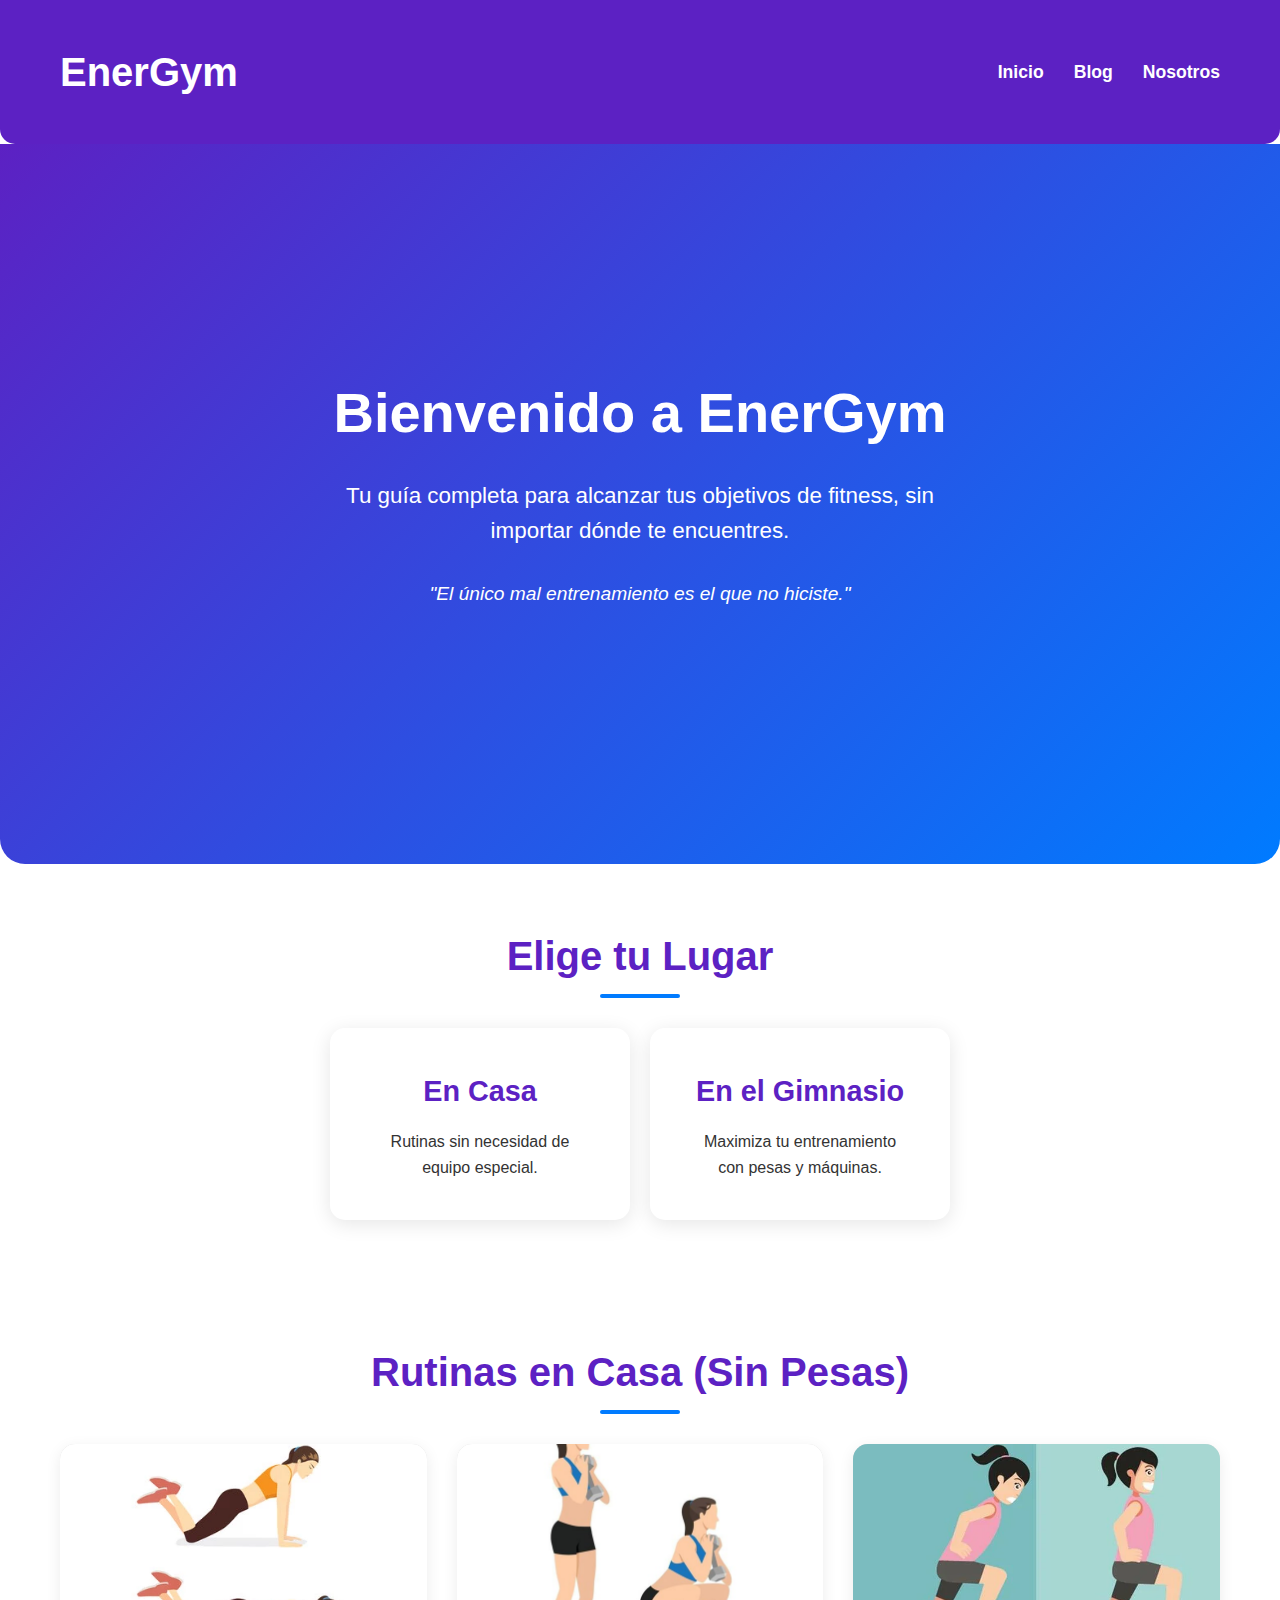
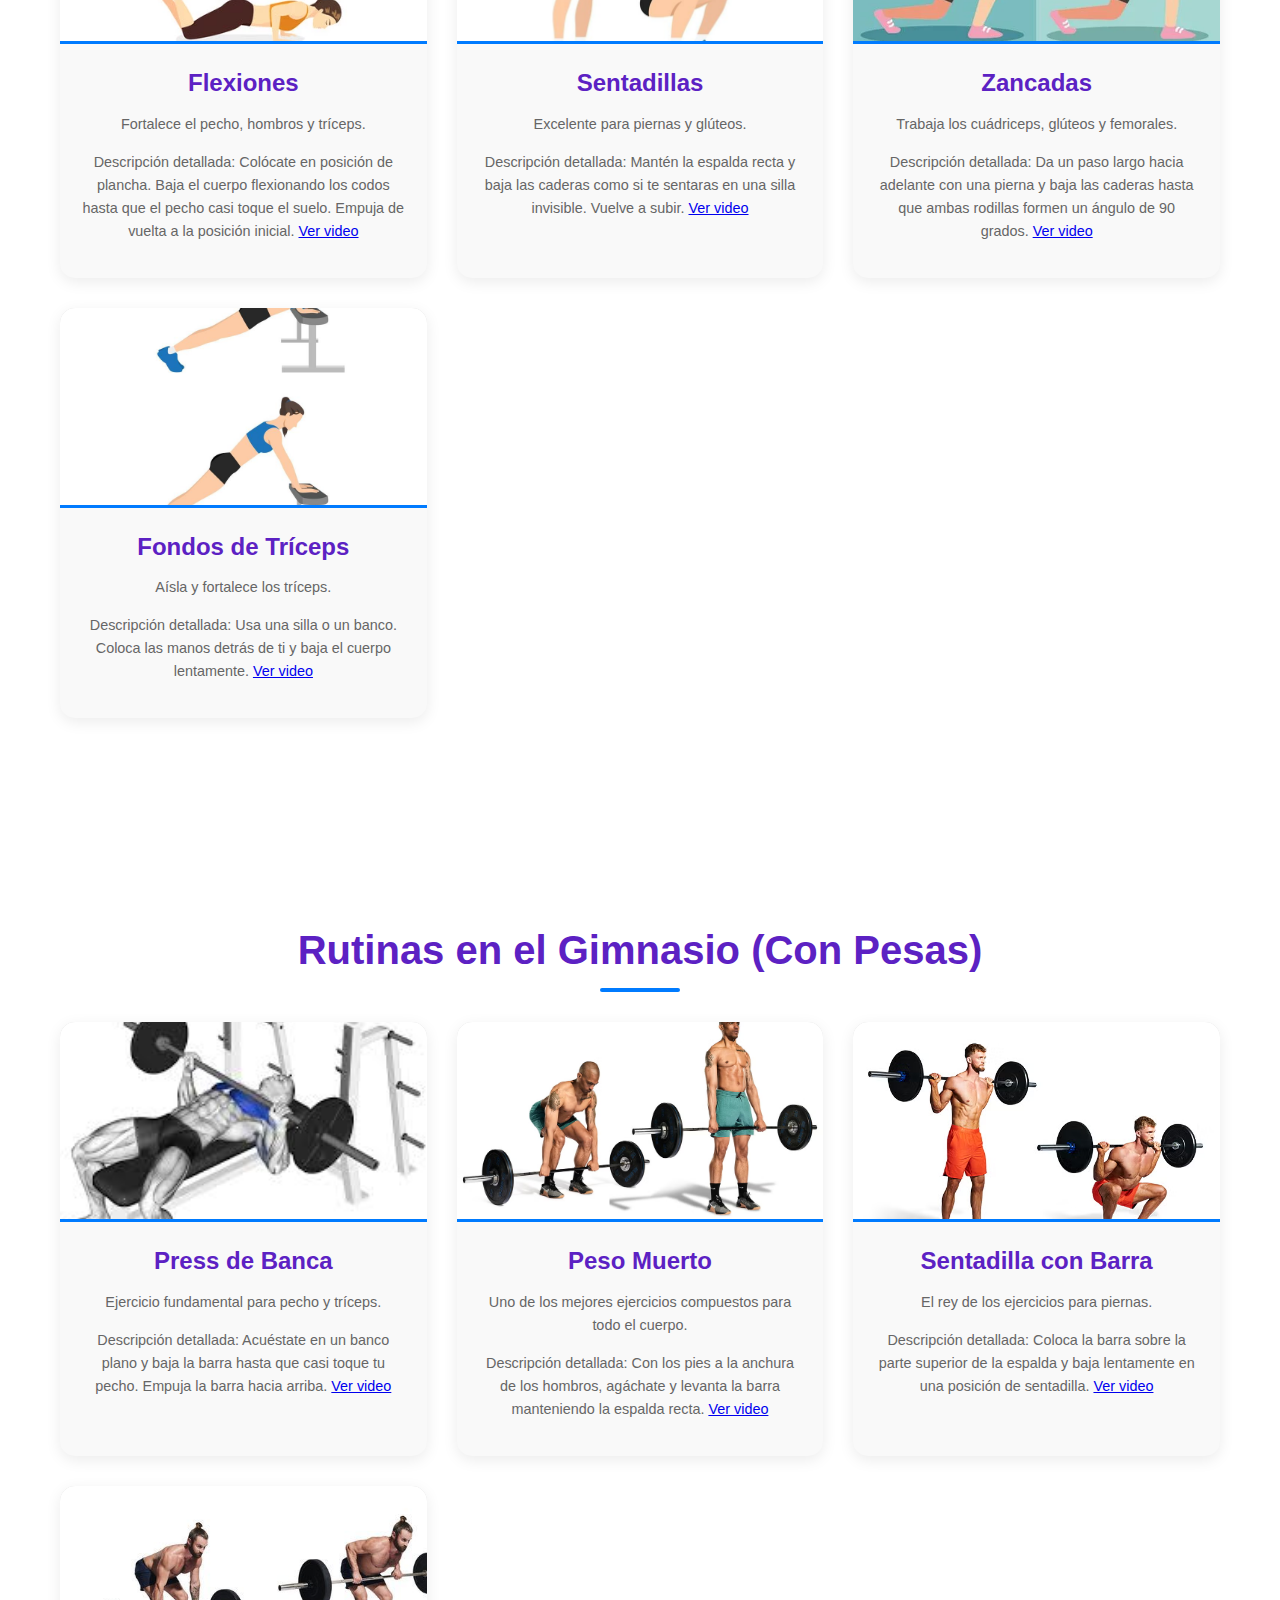
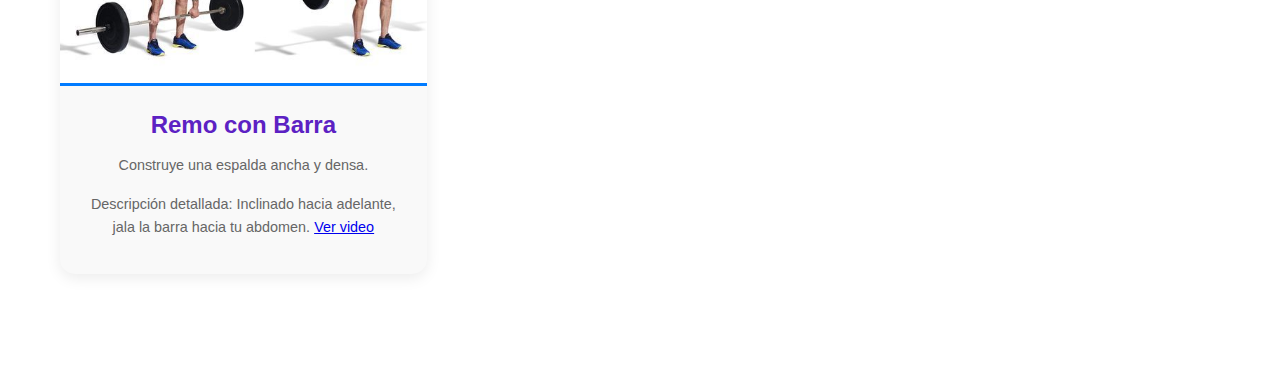
<file: index.html>
<!DOCTYPE html>
<html lang="es">
<head>
    <meta charset="UTF-8">
    <meta name="viewport" content="width=device-width, initial-scale=1.0">
    <title>EnerGym - Tu Guía de Ejercicios</title>
    <link href="styles.css" rel="stylesheet">
    <link rel="icon" href="img/ICONO.jpg">
    
</head>
<body>

    <header>
        <div class="container">
            <nav>
                <div class="logo">EnerGym</div>
                <ul>
                    <li><a href="#inicio">Inicio</a></li>
                    <li><a href="blog/blog.html">Blog</a></li>
                    <li><a href="nosotros/nosotros.html">Nosotros</a></li>
                </ul>
            </nav>
        </div>
    </header>

    <!-- Sección de Inicio -->
    <section id="inicio" class="hero">
        <div class="hero-content">
            <h1>Bienvenido a EnerGym</h1>
            <p>Tu guía completa para alcanzar tus objetivos de fitness, sin importar dónde te encuentres.</p>
            <p class="quote">"El único mal entrenamiento es el que no hiciste."</p>
        </div>
    </section>

    <div class="container">
        <div class="section-title">Elige tu Lugar</div>
        <div class="card-container">
            <a href="#rutinas-casa" style="text-decoration: none;">
                <div class="card">
                    <h3>En Casa</h3>
                    <p>Rutinas sin necesidad de equipo especial.</p>
                </div>
            </a>
            <a href="#rutinas-gimnasio" style="text-decoration: none;">
                <div class="card">
                    <h3>En el Gimnasio</h3>
                    <p>Maximiza tu entrenamiento con pesas y máquinas.</p>
                </div>
            </a>
        </div>
    </div>

    <!-- Sección de Rutinas en Casa -->
    <section id="rutinas-casa">
        <div class="container">
            <h2 class="section-title">Rutinas en Casa (Sin Pesas)</h2>
            <div class="exercise-grid">
                <!-- Ejemplo de un ejercicio de Casa: Flexiones -->
                <div class="exercise-card">
                    <div class="image-placeholder">
                        <img src="img/flexiones.webp">
                    </div>
                    <div class="exercise-content">
                        <h4>Flexiones</h4>
                        <p>Fortalece el pecho, hombros y tríceps.</p>
                        <p>Descripción detallada: Colócate en posición de plancha. Baja el cuerpo flexionando los codos hasta que el pecho casi toque el suelo. Empuja de vuelta a la posición inicial. <a href="https://example.com/video-flexiones" target="_blank">Ver video</a></p>
                    </div>
                </div>
                <!-- Agrega más ejercicios de casa aquí -->
                <div class="exercise-card">
                    <div class="image-placeholder">
                        <img src="img/senta.jpg">
                    </div>
                    <div class="exercise-content">
                        <h4>Sentadillas</h4>
                        <p>Excelente para piernas y glúteos.</p>
                        <p>Descripción detallada: Mantén la espalda recta y baja las caderas como si te sentaras en una silla invisible. Vuelve a subir. <a href="https://example.com/video-sentadillas" target="_blank">Ver video</a></p>
                    </div>
                </div>
                <div class="exercise-card">
                    <div class="image-placeholder">
                        <img src="img/zancada.webp">
                    </div>
                    <div class="exercise-content">
                        <h4>Zancadas</h4>
                        <p>Trabaja los cuádriceps, glúteos y femorales.</p>
                        <p>Descripción detallada: Da un paso largo hacia adelante con una pierna y baja las caderas hasta que ambas rodillas formen un ángulo de 90 grados. <a href="https://example.com/video-zancadas" target="_blank">Ver video</a></p>
                    </div>
                </div>
                <div class="exercise-card">
                    <div class="image-placeholder">
                        <img src="img/triceps.jpg">
                    </div>
                    <div class="exercise-content">
                        <h4>Fondos de Tríceps</h4>
                        <p>Aísla y fortalece los tríceps.</p>
                        <p>Descripción detallada: Usa una silla o un banco. Coloca las manos detrás de ti y baja el cuerpo lentamente. <a href="https://example.com/video-fondos-triceps" target="_blank">Ver video</a></p>
                    </div>
                </div>
            </div>
        </div>
    </section>

    <!-- Sección de Rutinas en el Gimnasio -->
    <section id="rutinas-gimnasio">
        <div class="container">
            <h2 class="section-title">Rutinas en el Gimnasio (Con Pesas)</h2>
            <div class="exercise-grid">
                <!-- Ejemplo de un ejercicio de Gimnasio: Press de Banca -->
                <div class="exercise-card">
                    <div class="image-placeholder">
                        <img src="img/press de banca.jpg">
                    </div>
                    <div class="exercise-content">
                        <h4>Press de Banca</h4>
                        <p>Ejercicio fundamental para pecho y tríceps.</p>
                        <p>Descripción detallada: Acuéstate en un banco plano y baja la barra hasta que casi toque tu pecho. Empuja la barra hacia arriba. <a href="https://example.com/video-press-banca" target="_blank">Ver video</a></p>
                    </div>
                </div>
                <!-- Agrega más ejercicios de gimnasio aquí -->
                <div class="exercise-card">
                    <div class="image-placeholder">
                        <img src="img/barbell-deadlift-66e96571889ed.avif">
                    </div>
                    <div class="exercise-content">
                        <h4>Peso Muerto</h4>
                        <p>Uno de los mejores ejercicios compuestos para todo el cuerpo.</p>
                        <p>Descripción detallada: Con los pies a la anchura de los hombros, agáchate y levanta la barra manteniendo la espalda recta. <a href="https://example.com/video-peso-muerto" target="_blank">Ver video</a></p>
                    </div>
                </div>
                <div class="exercise-card">
                    <div class="image-placeholder">
                        <img src="img/back-squat-1582015007.avif">
                    </div>
                    <div class="exercise-content">
                        <h4>Sentadilla con Barra</h4>
                        <p>El rey de los ejercicios para piernas.</p>
                        <p>Descripción detallada: Coloca la barra sobre la parte superior de la espalda y baja lentamente en una posición de sentadilla. <a href="https://example.com/video-sentadilla-barra" target="_blank">Ver video</a></p>
                    </div>
                </div>
                <div class="exercise-card">
                    <div class="image-placeholder">
                        <img src="img/remo.jpeg">
                    </div>
                    <div class="exercise-content">
                        <h4>Remo con Barra</h4>
                        <p>Construye una espalda ancha y densa.</p>
                        <p>Descripción detallada: Inclinado hacia adelante, jala la barra hacia tu abdomen. <a href="https://example.com/video-remo-barra" target="_blank">Ver video</a></p>
                    </div>
                </div>
            </div>
        </div>
    </section>



    <script>
        document.addEventListener("DOMContentLoaded", function() {
            // Este script está vacío, pero es donde añadirías funcionalidades
            // más complejas si las necesitaras, como una galería de imágenes
            // o un formulario de contacto.
            console.log("EnerGym - El sitio web está listo.");
        });
    </script>
</body>
</html>
</file>
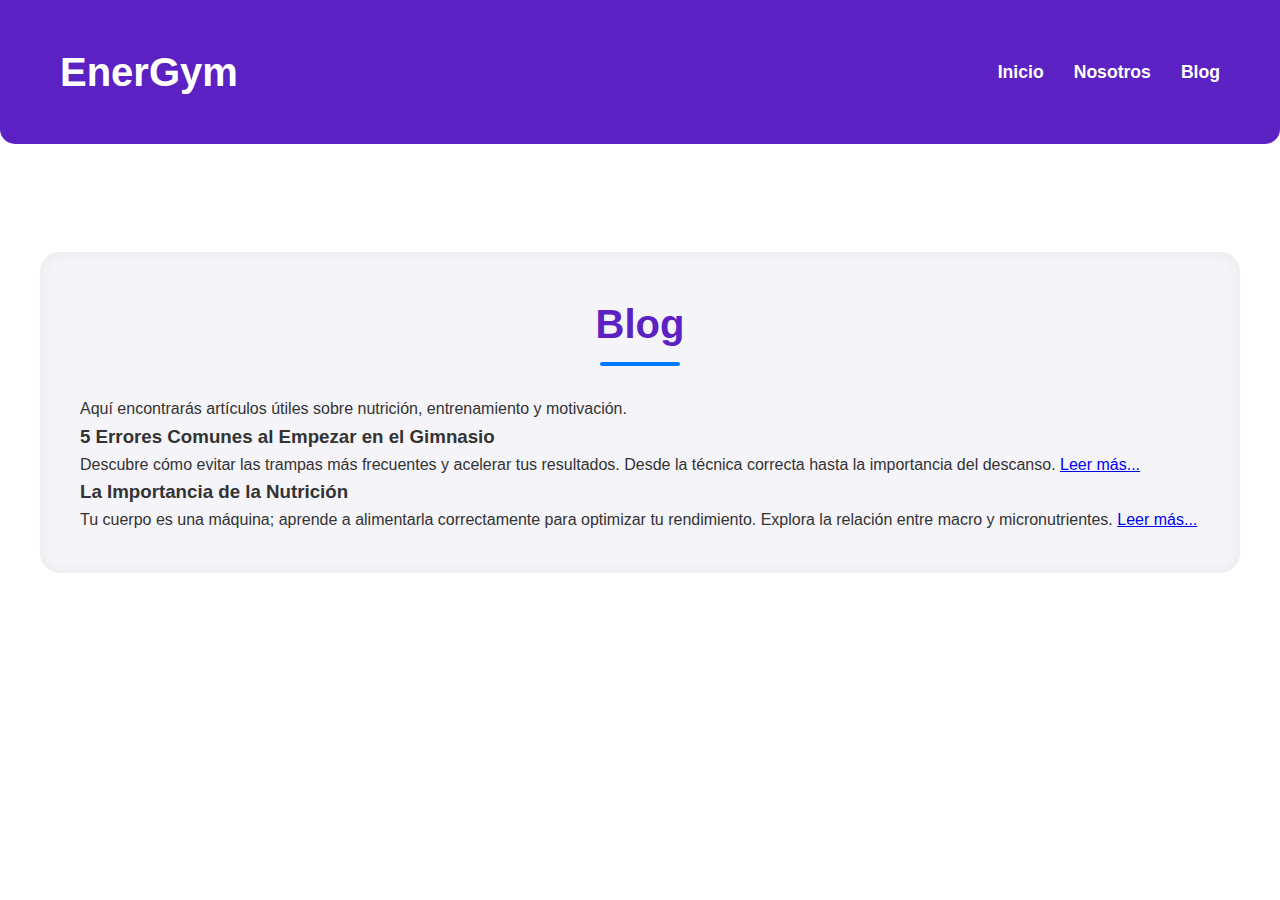
<file: blog/blog.html>
<!DOCTYPE html>
<html lang="es">
<head>
  <a href="paginas/blog.html"></a>
     <link href="blog.css" rel="stylesheet">
  <meta charset="UTF-8">
     
  <title>Blog</title>
</head>
<body>
    <header>
        <div class="container">
            <nav>
                <div class="logo">EnerGym</div>
                <ul>
                    <li><a href="../index.html">Inicio</a></li>
                    <li><a href="#nosotros">Nosotros</a></li>
                    <li><a href="blog/blog.html">Blog</a></li>
                </ul>
            </nav>
        </div>
    </header>

<!-- Sección de Blog -->

    <nav>
  <ul>
    <li><a href="index.html">Inicio</a></li>
    <li><a href="blog.html">Blog</a></li>
    <li><a href="nosotros.html">Nosotros</a></li>
  </ul>
    </nav>

    <section id="blog">
        <div class="container">
            <h2 class="section-title">Blog</h2>
            <p>Aquí encontrarás artículos útiles sobre nutrición, entrenamiento y motivación.</p>
            <article>
                <h3>5 Errores Comunes al Empezar en el Gimnasio</h3>
                <p>Descubre cómo evitar las trampas más frecuentes y acelerar tus resultados. Desde la técnica correcta hasta la importancia del descanso. <a href="#">Leer más...</a></p>
            </article>
            <article>
                <h3>La Importancia de la Nutrición</h3>
                <p>Tu cuerpo es una máquina; aprende a alimentarla correctamente para optimizar tu rendimiento. Explora la relación entre macro y micronutrientes. <a href="#">Leer más...</a></p>
            </article>
        </div>
    </section>

    </body>
</html>
</file>
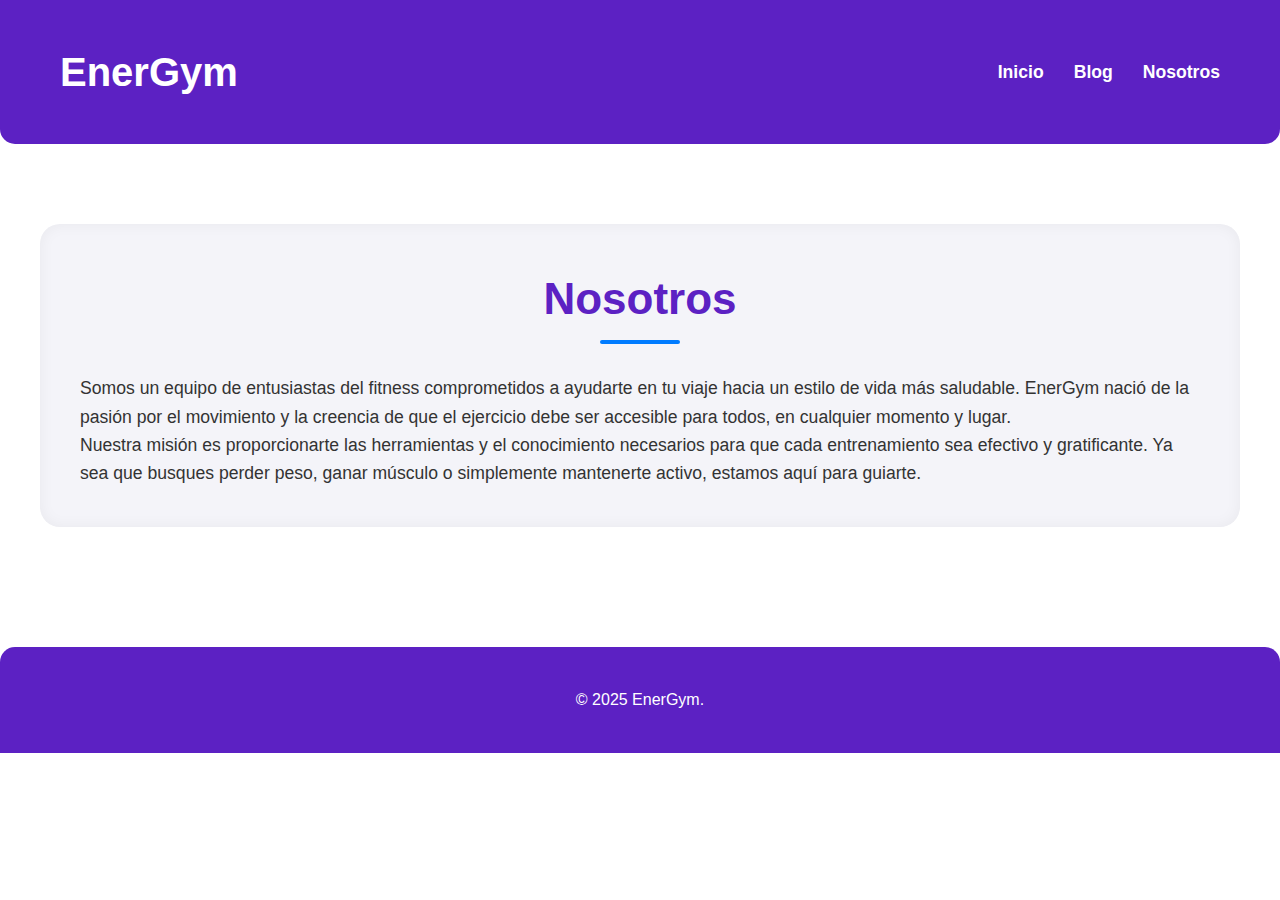
<file: nosotros/nosotros.html>
<!DOCTYPE html>
<html lang="es">
<head>
  <meta charset="UTF-8">
      <link href="nosotros.css" rel="stylesheet">
    
  <title>Nosotros</title>

</head>
<body>

    <header>
        <div class="container">
            <nav>
                <div class="logo">EnerGym</div>
                <ul>
                    <li><a href="#inicio">Inicio</a></li>
                    <li><a href="#blog">Blog</a></li>
                    <li><a href="nosotros/nosotros.html">Nosotros</a></li>
                </ul>
            </nav>
        </div>
    </header>

<!-- Sección de Nosotros -->
    <section id="nosotros">
        <div class="container">
            <h2 class="section-title">Nosotros</h2>
            <p>Somos un equipo de entusiastas del fitness comprometidos a ayudarte en tu viaje hacia un estilo de vida más saludable. EnerGym nació de la pasión por el movimiento y la creencia de que el ejercicio debe ser accesible para todos, en cualquier momento y lugar.</p>
            <p>Nuestra misión es proporcionarte las herramientas y el conocimiento necesarios para que cada entrenamiento sea efectivo y gratificante. Ya sea que busques perder peso, ganar músculo o simplemente mantenerte activo, estamos aquí para guiarte.</p>
        </div>
    </section>

    <footer>
        <div class="container">
            <p>&copy; 2025 EnerGym.</p>
        </div>
    </footer>

</body>
</html>
</file>
<file: styles.css>
:root {
            --primary-color: #5C21C3; /* Morado */
            --secondary-color: #007BFF; /* Azul */
            --background-color: #FFFFFF; /* Blanco */
            --text-color: #333333; /* Gris oscuro */
        }

        * {
            box-sizing: border-box;
            margin: 0;
            padding: 0;
            font-family: 'Inter', sans-serif;
            scroll-behavior: smooth;
        }

        body {
            background-color: var(--background-color);
            color: var(--text-color);
            line-height: 1.6;
        }

        .container {
            max-width: 1200px;
            margin: 0 auto;
            padding: 20px;
        }

        header {
            background-color: var(--primary-color);
            color: white;
            padding: 20px 0;
            position: sticky;
            top: 0;
            z-index: 1000;
            border-bottom-left-radius: 15px;
            border-bottom-right-radius: 15px;
        }

        nav {
            display: flex;
            justify-content: space-between;
            align-items: center;
        }

        .logo {
            font-size: 2.5em;
            font-weight: 700;
            color: var(--background-color);
        }

        nav ul {
            display: flex;
            list-style: none;
        }

        nav ul li {
            margin-left: 30px;
        }

        nav ul li a {
            color: white;
            text-decoration: none;
            font-weight: 700;
            font-size: 1.1em;
            transition: color 0.3s ease;
        }

        nav ul li a:hover {
            color: var(--secondary-color);
        }

        .hero {
            height: 80vh;
            display: flex;
            justify-content: center;
            align-items: center;
            text-align: center;
            background: linear-gradient(135deg, var(--primary-color) 0%, var(--secondary-color) 100%);
            color: white;
            position: relative;
            border-bottom-left-radius: 25px;
            border-bottom-right-radius: 25px;
            margin-bottom: 40px;
            overflow: hidden;
        }

        .hero-content {
            z-index: 1;
        }

        .hero-content h1 {
            font-size: 3.5em;
            font-weight: 700;
            margin-bottom: 20px;
            animation: fadeInDown 1s ease-out;
        }

        .hero-content p {
            font-size: 1.4em;
            max-width: 600px;
            margin: 0 auto 30px;
            animation: fadeInUp 1s ease-out;
        }

        .hero-content .quote {
            font-style: italic;
            font-size: 1.2em;
            margin-top: 20px;
            animation: fadeIn 2s ease-out;
        }

        .card-container {
            display: flex;
            justify-content: center;
            gap: 20px;
            margin-top: 40px;
        }

        .card {
            background-color: var(--background-color);
            border-radius: 15px;
            box-shadow: 0 4px 20px rgba(0, 0, 0, 0.1);
            padding: 40px;
            text-align: center;
            transition: transform 0.3s ease, box-shadow 0.3s ease;
            width: 300px;
            cursor: pointer;
        }

        .card:hover {
            transform: translateY(-10px);
            box-shadow: 0 8px 30px rgba(0, 0, 0, 0.2);
        }

        .card h3 {
            font-size: 1.8em;
            font-weight: 700;
            color: var(--primary-color);
            margin-bottom: 15px;
        }

        .card p {
            color: var(--text-color);
            font-size: 1em;
        }

        section {
            padding: 80px 0;
        }

        .section-title {
            text-align: center;
            font-size: 2.5em;
            font-weight: 700;
            color: var(--primary-color);
            margin-bottom: 40px;
            position: relative;
            animation: fadeIn 1.5s ease;
        }

        .section-title::after {
            content: '';
            width: 80px;
            height: 4px;
            background-color: var(--secondary-color);
            position: absolute;
            bottom: -10px;
            left: 50%;
            transform: translateX(-50%);
            border-radius: 2px;
        }

        #blog .container, #about .container {
            background-color: #f4f4f9;
            border-radius: 20px;
            padding: 40px;
            box-shadow: inset 0 0 15px rgba(0,0,0,0.05);
        }

        .exercise-grid {
            display: grid;
            grid-template-columns: repeat(auto-fit, minmax(280px, 1fr));
            gap: 30px;
        }

        .exercise-card {
            background-color: #f9f9f9;
            border-radius: 15px;
            box-shadow: 0 4px 15px rgba(0, 0, 0, 0.08);
            overflow: hidden;
            text-align: center;
            transition: transform 0.3s ease;
        }

        .exercise-card:hover {
            transform: translateY(-5px);
        }

        .exercise-card img, .exercise-card video {
            width: 100%;
            height: 200px;
            object-fit: cover;
            border-bottom: 3px solid var(--secondary-color);
        }

        .exercise-content {
            padding: 20px;
        }

        .exercise-content h4 {
            font-size: 1.5em;
            font-weight: 700;
            color: var(--primary-color);
            margin-bottom: 10px;
        }

        .exercise-content p {
            font-size: 0.9em;
            color: #666;
            margin-bottom: 15px;
        }

        .video-placeholder, .image-placeholder {
            background-color: #ddd;
            height: 200px;
            display: flex;
            align-items: center;
            justify-content: center;
            color: #888;
            font-size: 0.9em;
            text-align: center;
        }

        footer {
            background-color: var(--primary-color);
            color: white;
            text-align: center;
            padding: 20px 0;
            margin-top: 40px;
            border-top-left-radius: 15px;
            border-top-right-radius: 15px;
        }

        /* Animations */
        @keyframes fadeInDown {
            from { opacity: 0; transform: translateY(-50px); }
            to { opacity: 1; transform: translateY(0); }
        }

        @keyframes fadeInUp {
            from { opacity: 0; transform: translateY(50px); }
            to { opacity: 1; transform: translateY(0); }
        }

        @keyframes fadeIn {
            from { opacity: 0; }
            to { opacity: 1; }
        }

        /* Responsive Design */
        @media (max-width: 768px) {
            nav {
                flex-direction: column;
            }

            nav ul {
                margin-top: 15px;
            }

            nav ul li {
                margin: 0 10px;
            }

            .hero-content h1 {
                font-size: 2.5em;
            }

            .hero-content p {
                font-size: 1.2em;
            }

            .card-container {
                flex-direction: column;
                align-items: center;
            }

            .card {
                width: 80%;
            }
        }
</file>
<file: blog/blog.css>
:root {
            --primary-color: #5C21C3; /* Morado */
            --secondary-color: #007BFF; /* Azul */
            --background-color: #FFFFFF; /* Blanco */
            --text-color: #333333; /* Gris oscuro */
        }

        * {
            box-sizing: border-box;
            margin: 0;
            padding: 0;
            font-family: 'Inter', sans-serif;
            scroll-behavior: smooth;
        }

        body {
            background-color: var(--background-color);
            color: var(--text-color);
            line-height: 1.6;
        }

        .container {
            max-width: 1200px;
            margin: 0 auto;
            padding: 20px;
        }

        header {
            background-color: var(--primary-color);
            color: white;
            padding: 20px 0;
            position: sticky;
            top: 0;
            z-index: 1000;
            border-bottom-left-radius: 15px;
            border-bottom-right-radius: 15px;
        }

        nav {
            display: flex;
            justify-content: space-between;
            align-items: center;
        }

        .logo {
            font-size: 2.5em;
            font-weight: 700;
            color: var(--background-color);
        }

        nav ul {
            display: flex;
            list-style: none;
        }

        nav ul li {
            margin-left: 30px;
        }

        nav ul li a {
            color: white;
            text-decoration: none;
            font-weight: 700;
            font-size: 1.1em;
            transition: color 0.3s ease;
        }

        nav ul li a:hover {
            color: var(--secondary-color);
        }

        .hero {
            height: 80vh;
            display: flex;
            justify-content: center;
            align-items: center;
            text-align: center;
            background: linear-gradient(135deg, var(--primary-color) 0%, var(--secondary-color) 100%);
            color: white;
            position: relative;
            border-bottom-left-radius: 25px;
            border-bottom-right-radius: 25px;
            margin-bottom: 40px;
            overflow: hidden;
        }

        .hero-content {
            z-index: 1;
        }

        .hero-content h1 {
            font-size: 3.5em;
            font-weight: 700;
            margin-bottom: 20px;
            animation: fadeInDown 1s ease-out;
        }

        .hero-content p {
            font-size: 1.4em;
            max-width: 600px;
            margin: 0 auto 30px;
            animation: fadeInUp 1s ease-out;
        }

        .hero-content .quote {
            font-style: italic;
            font-size: 1.2em;
            margin-top: 20px;
            animation: fadeIn 2s ease-out;
        }

        .card-container {
            display: flex;
            justify-content: center;
            gap: 20px;
            margin-top: 40px;
        }

        .card {
            background-color: var(--background-color);
            border-radius: 15px;
            box-shadow: 0 4px 20px rgba(0, 0, 0, 0.1);
            padding: 40px;
            text-align: center;
            transition: transform 0.3s ease, box-shadow 0.3s ease;
            width: 300px;
            cursor: pointer;
        }

        .card:hover {
            transform: translateY(-10px);
            box-shadow: 0 8px 30px rgba(0, 0, 0, 0.2);
        }

        .card h3 {
            font-size: 1.8em;
            font-weight: 700;
            color: var(--primary-color);
            margin-bottom: 15px;
        }

        .card p {
            color: var(--text-color);
            font-size: 1em;
        }

        section {
            padding: 80px 0;
        }

        .section-title {
            text-align: center;
            font-size: 2.5em;
            font-weight: 700;
            color: var(--primary-color);
            margin-bottom: 40px;
            position: relative;
            animation: fadeIn 1.5s ease;
        }

        .section-title::after {
            content: '';
            width: 80px;
            height: 4px;
            background-color: var(--secondary-color);
            position: absolute;
            bottom: -10px;
            left: 50%;
            transform: translateX(-50%);
            border-radius: 2px;
        }

        #blog .container, #about .container {
            background-color: #f4f4f9;
            border-radius: 20px;
            padding: 40px;
            box-shadow: inset 0 0 15px rgba(0,0,0,0.05);
        }

        .exercise-grid {
            display: grid;
            grid-template-columns: repeat(auto-fit, minmax(280px, 1fr));
            gap: 30px;
        }

        .exercise-card {
            background-color: #f9f9f9;
            border-radius: 15px;
            box-shadow: 0 4px 15px rgba(0, 0, 0, 0.08);
            overflow: hidden;
            text-align: center;
            transition: transform 0.3s ease;
        }

        .exercise-card:hover {
            transform: translateY(-5px);
        }

        .exercise-card img, .exercise-card video {
            width: 100%;
            height: 200px;
            object-fit: cover;
            border-bottom: 3px solid var(--secondary-color);
        }

        .exercise-content {
            padding: 20px;
        }

        .exercise-content h4 {
            font-size: 1.5em;
            font-weight: 700;
            color: var(--primary-color);
            margin-bottom: 10px;
        }

        .exercise-content p {
            font-size: 0.9em;
            color: #666;
            margin-bottom: 15px;
        }

        .video-placeholder, .image-placeholder {
            background-color: #ddd;
            height: 200px;
            display: flex;
            align-items: center;
            justify-content: center;
            color: #888;
            font-size: 0.9em;
            text-align: center;
        }

        footer {
            background-color: var(--primary-color);
            color: white;
            text-align: center;
            padding: 20px 0;
            margin-top: 40px;
            border-top-left-radius: 15px;
            border-top-right-radius: 15px;
        }
</file>
<file: nosotros/nosotros.css>
:root {
    --primary-color: #5C21C3; /* Morado */
    --secondary-color: #007BFF; /* Azul */
    --background-color: #FFFFFF; /* Blanco */
    --text-color: #333333; /* Gris oscuro */
}

* {
    box-sizing: border-box;
    margin: 0;
    padding: 0;
    font-family: 'Inter', sans-serif;
    scroll-behavior: smooth;
}

body {
    background-color: var(--background-color);
    color: var(--text-color);
    line-height: 1.6;
}

.container {
    max-width: 1200px;
    margin: 0 auto;
    padding: 20px;
}

header {
    background-color: var(--primary-color);
    color: white;
    padding: 20px 0;
    position: sticky;
    top: 0;
    z-index: 1000;
    border-bottom-left-radius: 15px;
    border-bottom-right-radius: 15px;
}

nav {
    display: flex;
    justify-content: space-between;
    align-items: center;
}

.logo {
    font-size: 2.5em;
    font-weight: 700;
    color: var(--background-color);
}

nav ul {
    display: flex;
    list-style: none;
}

nav ul li {
    margin-left: 30px;
}

nav ul li a {
    color: white;
    text-decoration: none;
    font-weight: 700;
    font-size: 1.1em;
    transition: color 0.3s ease;
}

nav ul li a:hover {
    color: var(--secondary-color);
}

section {
    padding: 80px 0;
}

.section-title {
    text-align: center;
    font-size: 2.5em;
    font-weight: 700;
    color: var(--primary-color);
    margin-bottom: 40px;
    position: relative;
    animation: fadeIn 1.5s ease;
}

.section-title::after {
    content: '';
    width: 80px;
    height: 4px;
    background-color: var(--secondary-color);
    position: absolute;
    bottom: -10px;
    left: 50%;
    transform: translateX(-50%);
    border-radius: 2px;
}

#nosotros .container {
    background-color: #f4f4f9;
    border-radius: 20px;
    padding: 40px;
    box-shadow: inset 0 0 15px rgba(0,0,0,0.05);
    color: var(--text-color);
    font-size: 1.1em;
}

footer {
    background-color: var(--primary-color);
    color: white;
    text-align: center;
    padding: 20px 0;
    margin-top: 40px;
    border-top-left-radius: 15px;
    border-top-right-radius: 15px;
}

/* Animaciones básicas (opcionales) */
@keyframes fadeIn {
    from { opacity: 0; }
    to { opacity: 1; }
}

@keyframes fadeInDown {
    from {
        opacity: 0;
        transform: translateY(-20px);
    }
    to {
        opacity: 1;
        transform: translateY(0);
    }
}

@keyframes fadeInUp {
    from {
        opacity: 0;
        transform: translateY(20px);
    }
    to {
        opacity: 1;
        transform: translateY(0);
    }
}
</file>
